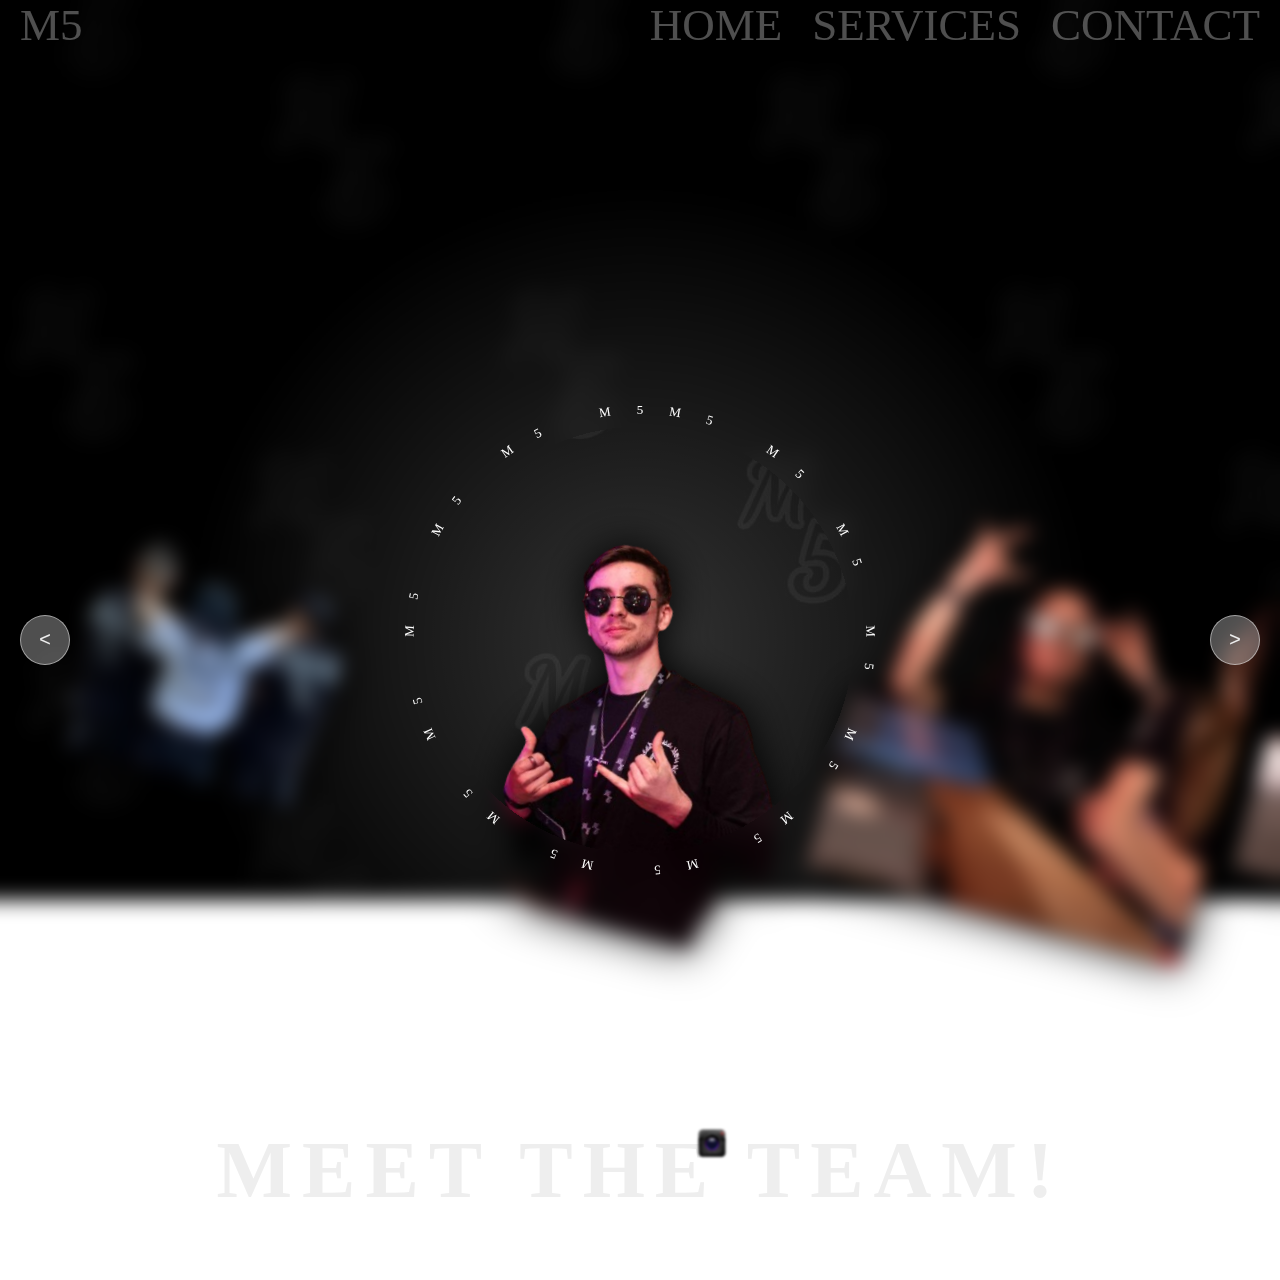
<file: index.html>
<!DOCTYPE html>
<html lang="en">
  <head>
    <meta charset="UTF-8" />
    <meta name="viewport" content="width=device-width, initial-scale=1.8" />
    <link href="style.css" rel="stylesheet" />
    <title>M5</title>
  </head>
  <body>
    <header>
      <div>M5</div>
      <nav>
        <ul>
          <li id="home" onclick="openPageHome()">HOME</li>
          <li id="srv" onclick="openPageSrv()">SERVICES</li>
          <li id="contact" onclick="openPageContact()">CONTACT</li>
        </ul>
      </nav>
    </header>

    <div class="slider">
      <div class="list">
        <div class="item">
          <img src="imgs/grupa.png" />
        </div>
        <div class="item">
          <img
            src="imgs/1003b333-db26-46b5-ba9a-4e834686afb0-removebg-preview.png"
          />
        </div>
        <div class="item">
          <img src="imgs/Ale.png" />
        </div>
        <div class="item">
          <img src="imgs/Mihnea.png" />
        </div>
        <div class="item">
          <img src="imgs/kiki.png" />
        </div>
        <div class="item">
          <img src="imgs/fata.png" />
        </div>
        <div class="item">
          <img src="imgs/baiat2NoulB.png" />
        </div>
        <div class="item">
          <img src="imgs/m5.jpeg" />
        </div>
      </div>
      <div class="circle">M5 M5 M5 M5 M5 M5 M5 M5 M5 M5 M5 M5 M5 M5</div>
      <div class="content">Meet the team!</div>
      <div class="arrow">
        <button id="prev"><</button>
        <button id="next">></button>
      </div>
    </div>

    <script src="app.js" type="text/javascript"></script>
  </body>
</html>
</file>
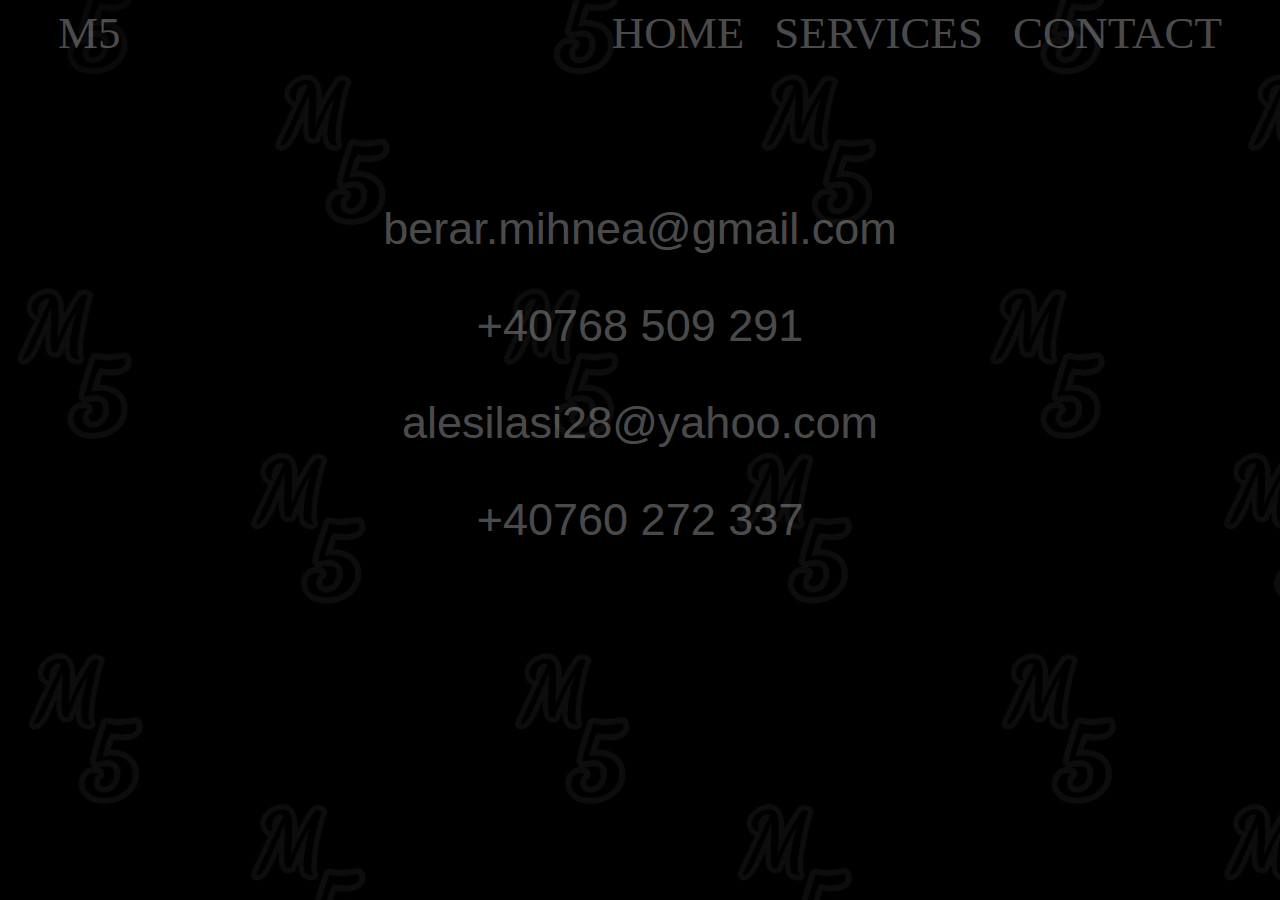
<file: contact.html>
<!DOCTYPE html>
<html lang="en">
  <head>
    <meta charset="UTF-8" />
    <meta name="viewport" content="width=device-width, initial-scale=1.8" />

    <style>
      body {
        color: #eee5;
        font-size: 35px;
        list-style: none;
        text-align: center;
        justify-content: center;
        background-image: url("imgs/background.jpg");
      }
      header {
        color: #eee5;
        font-size: 45px;
        height: 50px;
        display: flex;
        justify-content: space-between;
        align-items: center;
        padding: 5px 50px;
        box-sizing: border-box;
        position: relative;
        z-index: 10;
      }

      header ul {
        padding: 0;
        margin: 0;
        list-style: none;
        display: flex;
        gap: 30px;
      }
      #content {
        position: relative;
        top: 100px;
        margin: auto;
        align-items: center;
        text-align: center;
        width: 50%;
        color: #eee5;
        font-size: 45px;
        font-family: Roboto, sans-serif;
      }
    </style>
  </head>
  <body>
    <header>
      <div>M5</div>
      <nav>
        <ul>
          <li id="home" onclick="openPageHome()">HOME</li>
          <li id="srv" onclick="openPageSrv()">SERVICES</li>
          <li id="contact" onclick="openPageContact()">CONTACT</li>
        </ul>
      </nav>
    </header>

    <div id="content">
      <p>berar.mihnea@gmail.com</p>
      <p>+40768 509 291</p>
      <p>alesilasi28@yahoo.com</p>
      <p>+40760 272 337</p>
    </div>

    <script>
      function openPageContact() {
        window.location.href = "contact.html";
      }
      function openPageSrv() {
        window.location.href = "srv.html";
      }

      function openPageHome() {
        window.location.href = "index.html";
      }
    </script>
  </body>
</html>
</file>
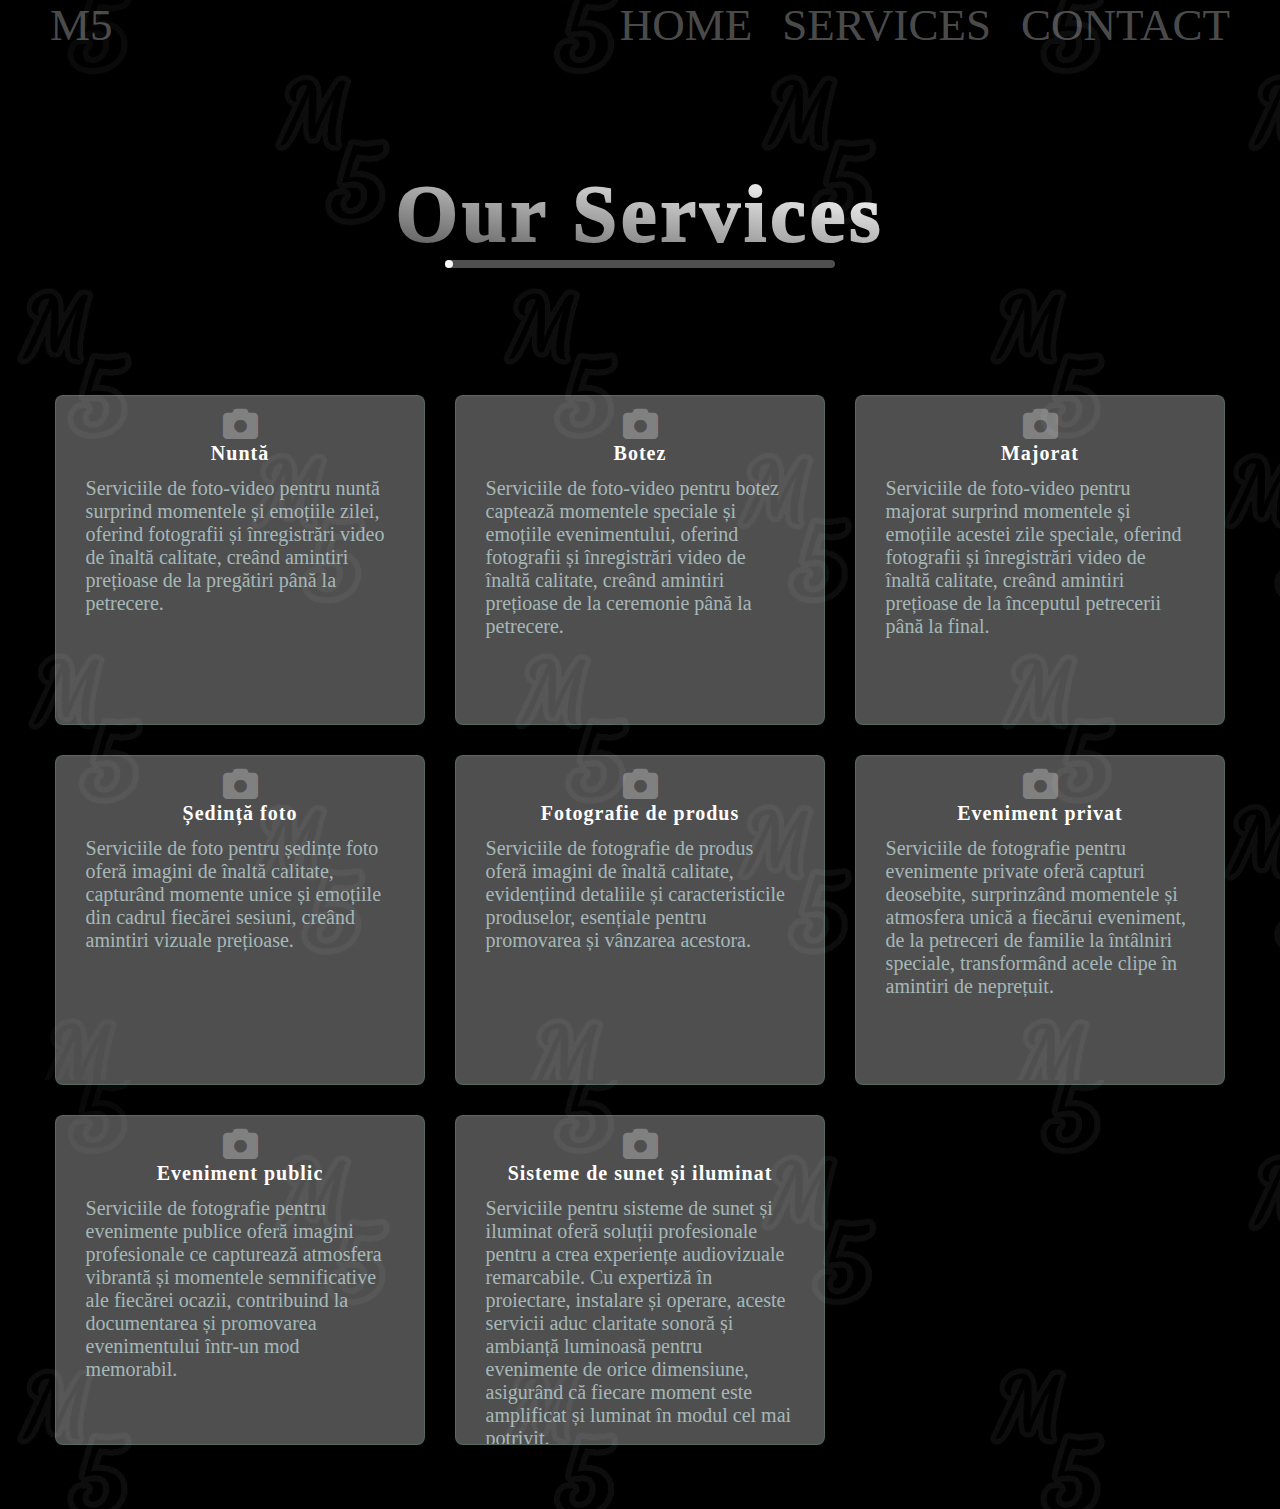
<file: srv.html>
<!DOCTYPE html>
<html lang="en">
  <head>
    <meta charset="UTF-8" />
    <meta name="viewport" content="width=device-width, initial-scale=1.8" />

    <style>
      * {
        margin: 0;
        padding: 0;
        box-sizing: border-box;
        font-family: "poppins";
      }
      .container {
        min-height: 100vh;
        width: 100%;
      }
      .service-wrapper {
        padding: 5% 8%;
      }
      .service {
        display: flex;
        flex-direction: column;
        align-items: center;
      }
      h1 {
        color: #fff;
        font-size: 5rem;
        -webkit-text-stroke-width: 2px;
        -webkit-text-stroke-color: transparent;
        letter-spacing: 4px;
        background-color: #eee5;
        background: linear-gradient(8deg, #eee5 0%, #fff 90%);
        -webkit-background-clip: text;
        background-clip: text;
        -webkit-text-fill-color: transparent;
        position: relative;
        margin: 55px;
      }
      h1::after {
        content: "";
        position: absolute;
        top: 100%;
        left: 10%;
        height: 8px;
        width: 80%;
        border-radius: 8px;
        background-color: #eee5;
      }
      h1 span {
        position: absolute;
        top: 100%;
        left: 10%;
        height: 8px;
        width: 8px;
        border-radius: 50%;
        background-color: #fff;
        animation: anim 5s linear infinite;
      }
      @keyframes anim {
        95% {
          opacity: 1;
        }
        100% {
          opacity: 0;
          left: 88%;
        }
      }

      .cards {
        display: grid;
        grid-template-columns: repeat(3, 1fr);
        gap: 30px;
        margin-top: 80px;
      }
      .card {
        height: 330px;
        width: 370px;
        background-color: #eee5;
        padding: 3% 8%;
        border: 0.2px solid rgba(114, 226, 174, 0.2);
        border-radius: 8px;
        transition: 0.6px;
        display: flex;
        align-items: center;
        flex-direction: column;
        position: relative;
        overflow: hidden;
      }

      .card:after {
        content: "";
        position: absolute;
        top: 150%;
        left: -200px;
        width: 120%;
        transform: rotate(50deg);
        background-color: #fff;
        height: 10px;
        filter: blur(30px);
        opacity: 0.5;
        transition: 1s;
      }

      .card:hover:after {
        width: 225%;
        top: -100%;
      }

      card i {
        color: #72e2ae;
        margin-top: 40px;
        font-size: 4.8rem;
      }
      .card h2 {
        color: #fff;
        font-size: 20px;
        font-weight: 600;
        letter-spacing: 1px;
      }

      .card p {
        font-size: 20px;
        text-align: left;
        width: 100%;
        margin: 12px 0;
        color: rgba(225, 255, 255, 0.6);
      }
      .card:hover {
        background-color: transparent;
        transform: translateY(-8px);
        border-color: #000;
      }

      @media screen and (max-width: 1200px) {
        .cards {
          grid-template-columns: repeat(2, 1fr);
        }
      }
      @media screen and (max-width: 900px) {
        .cards {
          grid-template-columns: repeat(1, 1fr);
        }

        h1 {
          font-size: 3.5rem;
        }
      }

      body {
        color: #eee5;
        font-size: 35px;
        list-style: none;
        text-align: center;
        justify-content: center;
        background-image: url("imgs/background.jpg");
      }
      header {
        color: #eee5;
        font-size: 45px;
        height: 50px;
        display: flex;
        justify-content: space-between;
        align-items: center;
        padding: 5px 50px;
        box-sizing: border-box;
        position: relative;
        z-index: 10;
      }

      header ul {
        padding: 0;
        margin: 0;
        list-style: none;
        display: flex;
        gap: 30px;
      }
    </style>

    <link
      rel="stylesheet"
      href="https://cdnjs.cloudflare.com/ajax/libs/font-awesome/6.5.2/css/all.min.css"
    />
  </head>
  <body>
    <header>
      <div>M5</div>
      <nav>
        <ul>
          <li id="home" onclick="openPageHome()">HOME</li>
          <li id="srv" onclick="openPageSrv()">SERVICES</li>
          <li id="contact" onclick="openPageContact()">CONTACT</li>
        </ul>
      </nav>
    </header>

    <div class="container">
      <div class="service-wrapper">
        <div class="service">
          <h1>Our Services<span></span></h1>
          <div class="cards">
            <div class="card">
              <i class="fa-solid fa-camera"></i>
              <h2>Nuntă</h2>
              <p>
                Serviciile de foto-video pentru nuntă surprind momentele și
                emoțiile zilei, oferind fotografii și înregistrări video de
                înaltă calitate, creând amintiri prețioase de la pregătiri până
                la petrecere.
              </p>
            </div>
            <div class="card">
              <i class="fa-solid fa-camera"></i>
              <h2>Botez</h2>
              <p>
                Serviciile de foto-video pentru botez captează momentele
                speciale și emoțiile evenimentului, oferind fotografii și
                înregistrări video de înaltă calitate, creând amintiri prețioase
                de la ceremonie până la petrecere.
              </p>
            </div>
            <div class="card">
              <i class="fa-solid fa-camera"></i>
              <h2>Majorat</h2>
              <p>
                Serviciile de foto-video pentru majorat surprind momentele și
                emoțiile acestei zile speciale, oferind fotografii și
                înregistrări video de înaltă calitate, creând amintiri prețioase
                de la începutul petrecerii până la final.
              </p>
            </div>
            <div class="card">
              <i class="fa-solid fa-camera"></i>
              <h2>Ședință foto</h2>
              <p>
                Serviciile de foto pentru ședințe foto oferă imagini de înaltă
                calitate, capturând momente unice și emoțiile din cadrul
                fiecărei sesiuni, creând amintiri vizuale prețioase.
              </p>
            </div>
            <div class="card">
              <i class="fa-solid fa-camera"></i>
              <h2>Fotografie de produs</h2>
              <p>
                Serviciile de fotografie de produs oferă imagini de înaltă
                calitate, evidențiind detaliile și caracteristicile produselor,
                esențiale pentru promovarea și vânzarea acestora.
              </p>
            </div>
            <div class="card">
              <i class="fa-solid fa-camera"></i>
              <h2>Eveniment privat</h2>
              <p>
                Serviciile de fotografie pentru evenimente private oferă capturi
                deosebite, surprinzând momentele și atmosfera unică a fiecărui
                eveniment, de la petreceri de familie la întâlniri speciale,
                transformând acele clipe în amintiri de neprețuit.
              </p>
            </div>
            <div class="card">
              <i class="fa-solid fa-camera"></i>
              <h2>Eveniment public</h2>
              <p>
                Serviciile de fotografie pentru evenimente publice oferă imagini
                profesionale ce capturează atmosfera vibrantă și momentele
                semnificative ale fiecărei ocazii, contribuind la documentarea
                și promovarea evenimentului într-un mod memorabil.
              </p>
            </div>
            <div class="card">
              <i class="fa-solid fa-camera"></i>
              <h2>Sisteme de sunet și iluminat</h2>
              <p>
                Serviciile pentru sisteme de sunet și iluminat oferă soluții
                profesionale pentru a crea experiențe audiovizuale remarcabile.
                Cu expertiză în proiectare, instalare și operare, aceste
                servicii aduc claritate sonoră și ambianță luminoasă pentru
                evenimente de orice dimensiune, asigurând că fiecare moment este
                amplificat și luminat în modul cel mai potrivit.
              </p>
            </div>
          </div>
        </div>
      </div>
    </div>

    <script>
      function openPageContact() {
        window.location.href = "contact.html";
      }
      function openPageSrv() {
        window.location.href = "srv.html";
      }

      function openPageHome() {
        window.location.href = "index.html";
      }
    </script>
  </body>
</html>
</file>
<file: style.css>
body {
  margin: 0;
  font-family: Poppins;
  background-image: url("imgs/background.jpg");
  background-attachment: fixed;
}
header {
  color: #eee5;
  font-size: 45px;
  height: 50px;
  display: flex;
  justify-content: space-between;
  align-items: center;
  padding: 5px 20px;
  box-sizing: border-box;
  position: relative;
  z-index: 10;
}

header ul {
  padding: 0;
  margin: 0;
  list-style: none;
  display: flex;
  gap: 30px;
}

:root {
  --width-circle: 150vw;
  --radius: calc(100vw / 6);
}

.slider {
  width: 100vw;
  height: 100vw;
  overflow: hidden;
  position: relative;

  background-image: radial-gradient(#fff3, transparent 50%);
  margin-top: -50px;
}

.slider .list {
  position: absolute;
  width: max-content;
  height: 100%;
  display: flex;
  justify-content: start;
  align-items: center;
  transition: transform 0.8s;
}

.slider .list .item {
  width: calc(var(--radius) * 2);
  text-align: center;
  transform: rotate(15deg);
  transition: transform 1s;
}

.slider .list .item .active {
  transform: rotate(8deg);
}

.slider .list .item img {
  width: 90%;
  filter: drop-shadow(0 0 20px #000);
}

.slider .content {
  position: absolute;
  bottom: 5%;
  left: 50%;
  transform: translateX(-50%);
  text-align: center;
  color: #eee;
  width: max-content;
  font-weight: bold;
  letter-spacing: 10px;
  font-size: 5rem;
  text-transform: uppercase;
}

.slider .content::before {
  position: absolute;
  left: 55%;
  bottom: 45%;
  width: 60px;
  height: 60px;
  content: "";
  background-image: url("imgs/—Pngtree—small camera_4551960.png");
  background-size: cover;
  background-repeat: no-repeat;
  filter: blur(0.8px);
}

#prev,
#next {
  position: absolute;
  top: 50%;
  transform: translateY(-50%);
  width: 50px;
  height: 50px;
  border-radius: 50%;
  background-color: #eee5;
  border: 1px solid #eee8;
  color: #eee;
  font-size: x-large;
  font-family: monospace;
  cursor: pointer;
  z-index: 15;
}

#prev {
  left: 20px;
}
#next {
  right: 20px;
}

.circle {
  pointer-events: none;
  position: absolute;
  top: 0;
  left: 0;
  width: 100%;
  height: 100%;
  -webkit-mask: radial-gradient(var(--radius), transparent 100%, #000);
  mask: radial-gradient(var(--radius), transparent 100%, #000);
  backdrop-filter: blur(10px);
  background: radial-gradient(calc(var(--radius)+1px), #eee5 100%, #eee2);
}

.circle span {
  display: block;
  position: absolute;
  height: calc(var(--radius) * 2 + 50px);
  top: 50%;
  left: 50%;
  --rotate: 50deg;
  transform: translate(-50%, -50%) rotate(var(--rotate));
  text-transform: uppercase;
  color: #fff;
  font-size: small;
  animation: circleRotate 20s linear infinite;
}

@keyframes circleRotate {
  to {
    transform: translate(-50%, -50%) rotate(calc(var(--rotate) + 360deg));
  }
}
</file>
